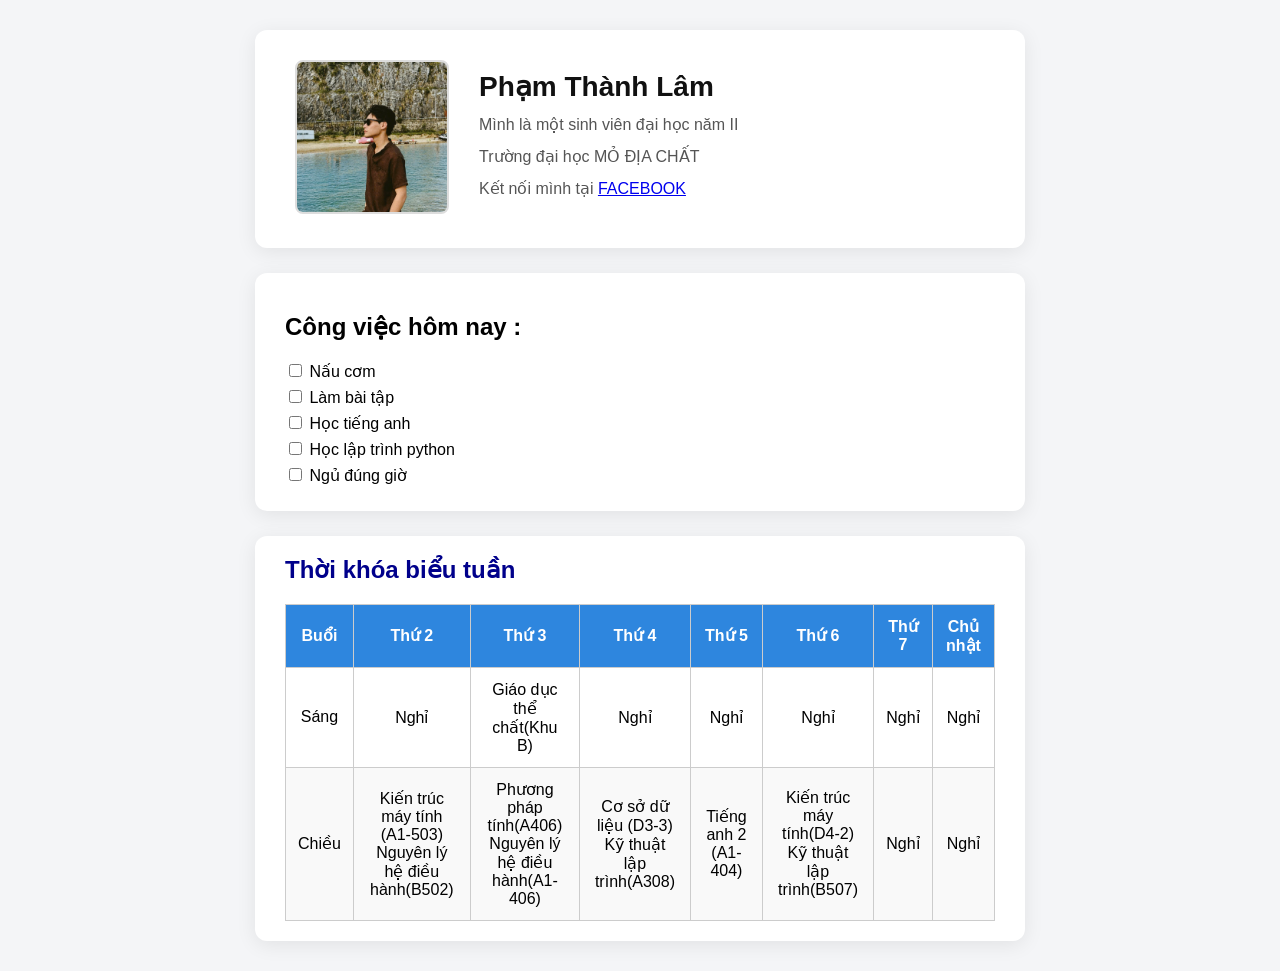
<file: index.html>
<!DOCTYPE html>
<html>
    <head>
        <title>Giới thiệu bản thân</title>
        <meta charset="utf-8">
        <link rel="stylesheet" href="gioithieu.css">
    </head>
    <body>
        <div class="container">
            <div class="profile-card">
                <div class="card-left">    
                    <img src="./anhlam.png" alt="Ảnh thằng Lâm">
                </div>
                <div class="card-right">
                    <h1>Phạm Thành Lâm</h1>
                    <p>Mình là một sinh viên đại học năm II</p>
                    <p>Trường đại học MỎ ĐỊA CHẤT</p>
                    <p>Kết nối mình tại <a href="https://www.facebook.com/pham.thanh.lam.576474?locale=vi_VN">FACEBOOK</a></p>
                </div> 
            </div>
            
            <div class="to-do-list">
                <h2>Công việc hôm nay : </h2>
                <input type="checkbox"> Nấu cơm<br>
                <input type="checkbox"> Làm bài tập<br>
                <input type="checkbox"> Học tiếng anh<br>
                <input type="checkbox">  Học lập trình python<br>
                <input type="checkbox"> Ngủ đúng giờ<br>
            </div>

            <div class="board">
                <h2>Thời khóa biểu tuần</h2>
                <table>
                    <thead>
                        <th>Buổi</th>
                        <th>Thứ 2</th>
                        <th>Thứ 3</th>
                        <th>Thứ 4</th>
                        <th>Thứ 5</th>
                        <th>Thứ 6</th>
                        <th>Thứ 7</th>
                        <th>Chủ nhật</th>
                    </thead>
                    <tbody>
                        <tr>
                            <td>Sáng </td>
                            <td>Nghỉ</td>
                            <td>Giáo dục thể chất(Khu B)</td>
                            <td>Nghỉ</td>
                            <td>Nghỉ</td>
                            <td>Nghỉ</td>
                            <td>Nghỉ</td>
                            <td>Nghỉ</td>
                        </tr>

                        <tr>
                            <td>Chiều</td>
                            <td>Kiến trúc máy tính (A1-503)<br>Nguyên lý hệ điều hành(B502)</td>
                            <td>Phương pháp tính(A406) <br> Nguyên lý hệ điều hành(A1-406)</td>
                            <td>Cơ sở dữ liệu (D3-3) <br>Kỹ thuật lập trình(A308)</td>
                            <td>Tiếng anh 2 (A1-404)</td>
                            <td>Kiến trúc máy tính(D4-2) <br>Kỹ thuật lập trình(B507)</td>
                            <td>Nghỉ</td>
                            <td>Nghỉ</td>
                        </tr>
                    </tbody>
                </table>
            </div>
        </div>
    </body>
</html>
</file>
<file: gioithieu.css>
body {
    background-color: #f4f5f7;
    font-family: Arial, sans-serif;
    display: flex;
    flex-direction: column;
    justify-content: center;
    align-items: center;
    min-height: 100vh;
    margin: 0;
    padding: 30px 0;
}

.container {
    display: flex;
    flex-direction: column;
    width: 100%;
    max-width: 800px;   
    margin: 0 auto;
    gap: 25px;
    box-sizing: border-box;
    padding: 0 15px;
}

.profile-card {
    background-color: #ffffff;
    display: flex;
    align-items: center;
    gap: 30px;
    padding: 30px 40px;
    border-radius: 12px;
    box-shadow: 0 4px 20px rgba(0, 0, 0, 0.08);
    width: 100%;
    box-sizing: border-box;
}

.card-left img {
    width: 150px;
    height: 150px;
    object-fit: cover;
    border-radius: 8px;
    border: 2px solid #ddd;
}

.card-right h1 {
    font-size: 28px;
    margin: 0 0 10px 0;
    color: #111;
}

.card-right p {
    font-size: 16px;
    color: #555;
    margin: 8px 0;
    line-height: 1.5;
}

.to-do-list {
    width: 100%;
    background: #ffffff;
    padding: 20px 30px;
    border-radius: 12px;
    box-shadow: 0 4px 20px rgba(0, 0, 0, 0.08);
    box-sizing: border-box;
}

.to-do-list h3 {
    margin-top: 0;
    color: #333;
}

.to-do-list input {
    margin-bottom: 10px;
}

.board {
    width: 100%;
    background: #ffffff;
    padding: 20px 30px;
    border-radius: 12px;
    box-shadow: 0 4px 20px rgba(0, 0, 0, 0.08);
    box-sizing: border-box;
}

.board h2 {
    color: darkblue;
    margin-top: 0;
    margin-bottom: 20px;
}

.board table {
    border-collapse: collapse;
    width: 100%;
    background: #fff;
}

.board th, .board td {
    border: 1px solid #ccc;
    padding: 12px;
    text-align: center;
}

.board th {
    background: #2e86de;
    color: white;
}

.board tr:nth-child(even) {
    background: #f9f9f9;
}

.board tr:hover {
    background: #eaf2ff;
}
</file>
